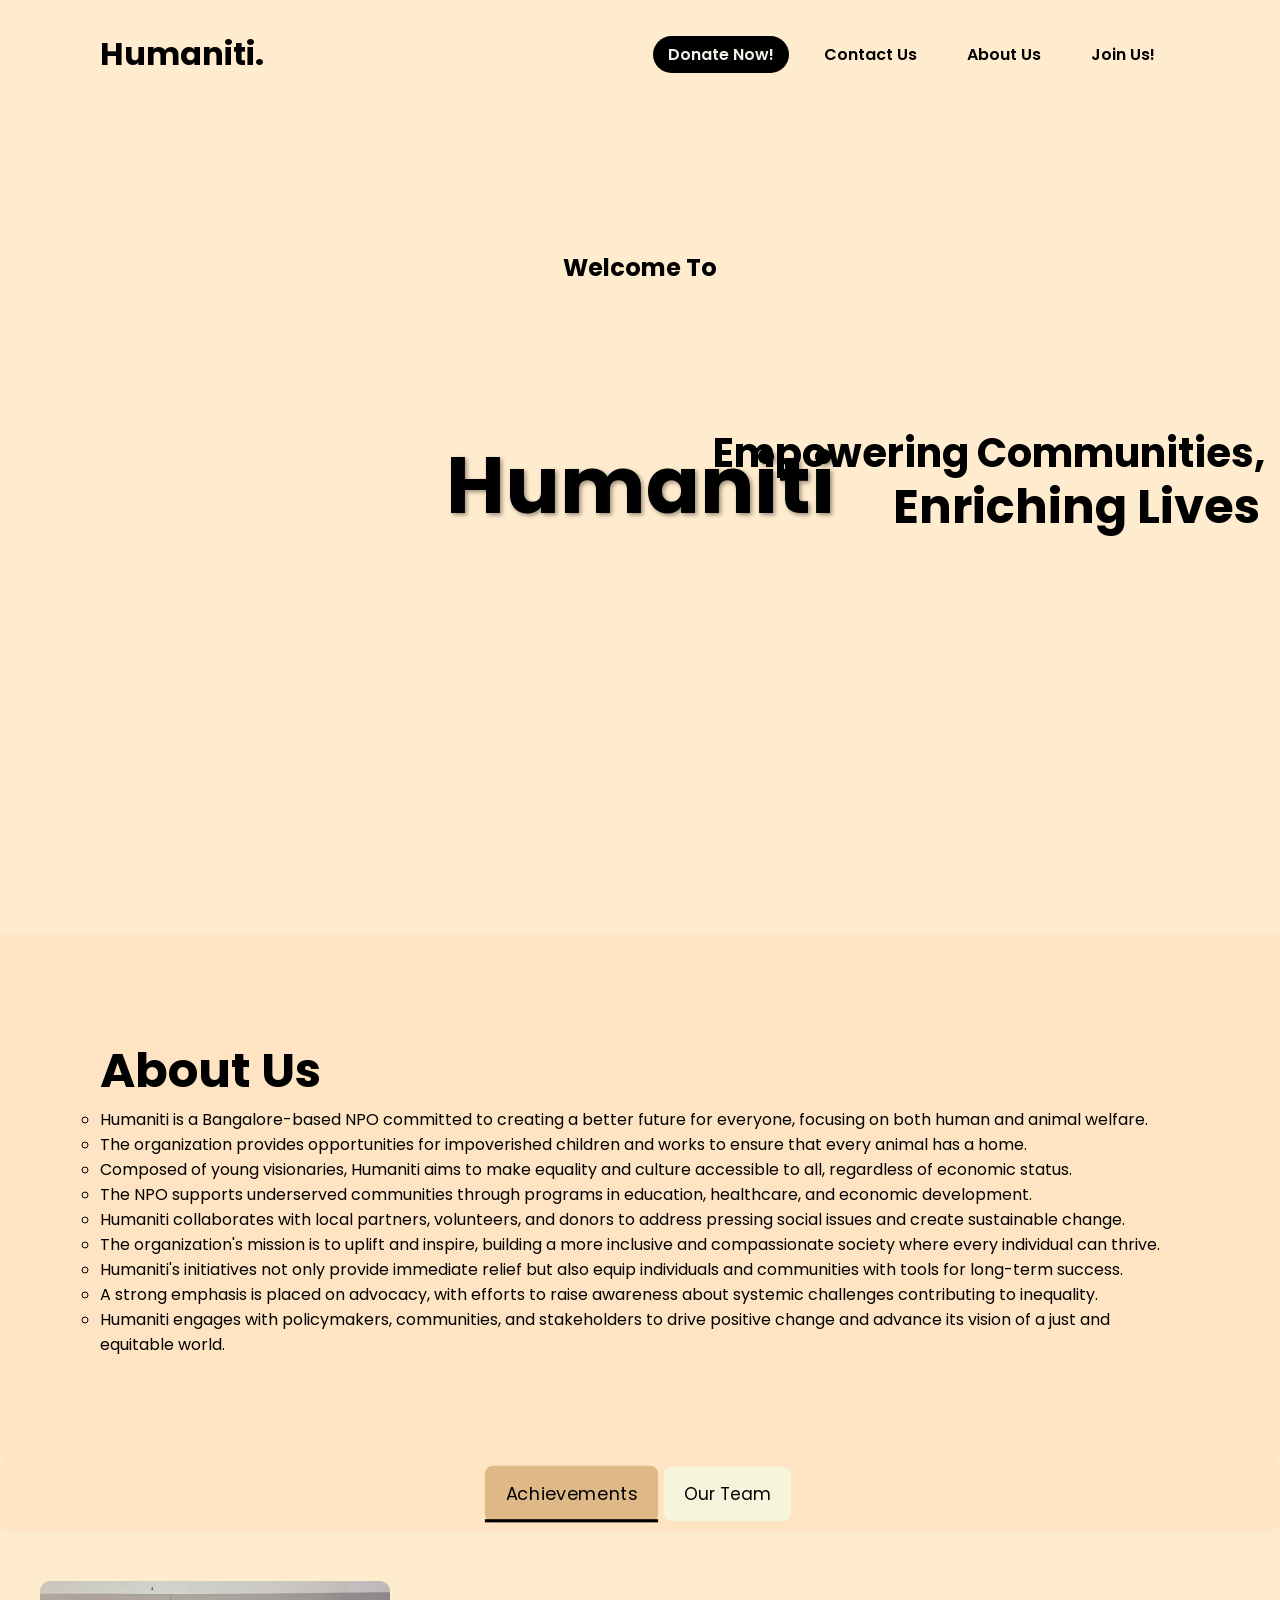
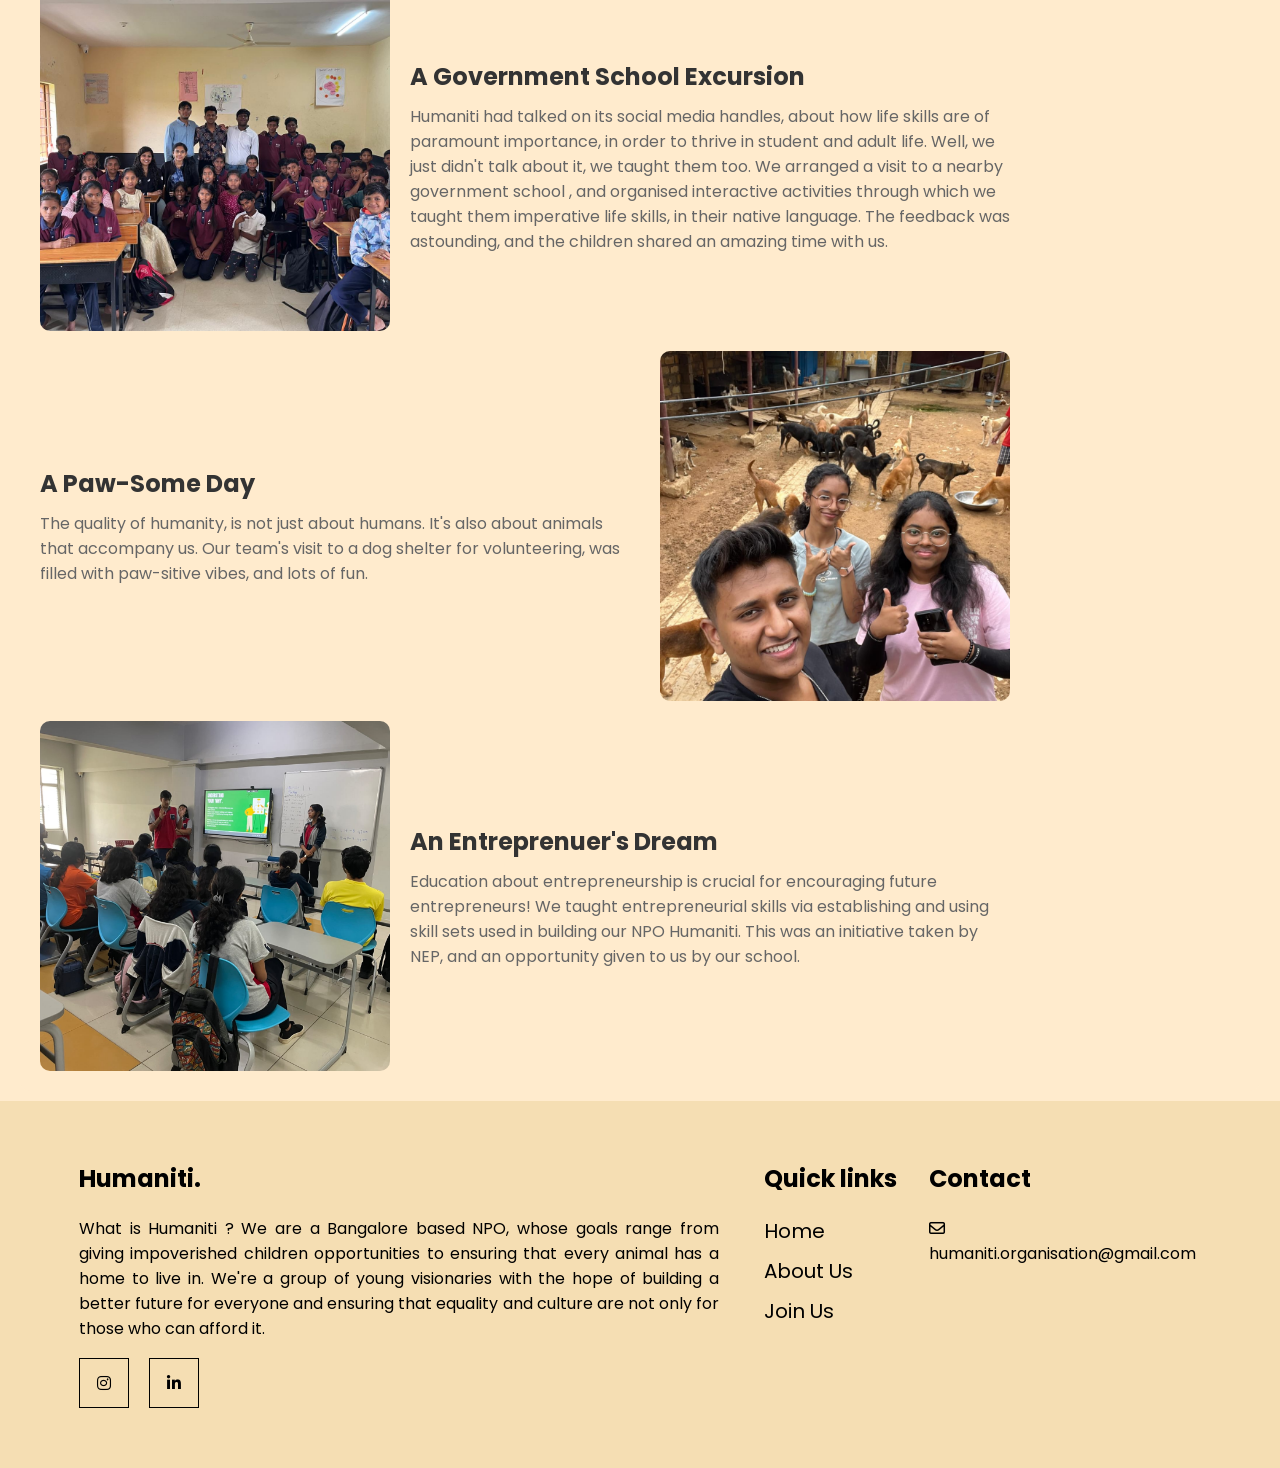
<file: index.html>
<!DOCTYPE html>
<html lang="En">
 <head>
    <meta charset="UTF-8">
    <meta http-equiv="X-UA-Compatible" content="IE=edge">
    <meta name="viewport" content="Width=device-width, initial-Scale=1.0">
    <link rel="stylesheet" href="https://cdnjs.cloudflare.com/ajax/libs/font-awesome/6.6.0/css/all.min.css" 
    integrity="sha512-Kc323vGBEqzTmouAECnVceyQqyqdsSiqLQISBL29aUW4U/M7pSPA/gEUZQqv1cwx4OnYxTxve5UMg5GT6L4JJg==" 
    crossorigin="anonymous" referrerpolicy="no-referrer" />
    <title>Humaniti</title>
    <link rel="stylesheet" href="humanitiStyle.css">
 </head>

 <body class="aux">
    <header>
        <h2 Class="Logo"> Humaniti. </h2>
        <h3 class="Right">  Empowering Communities,</h3>
        <h3 class="right-bottom">Enriching Lives</h3>
        <nav class="navigation">
            <a href="https://www.instamojo.com/charliecare/humaniti-for-care/" class="act">Donate Now!</a>
            <a href="#PAR">Contact Us</a>
            <a href="#para">About Us</a>
            <a href="https://forms.gle/aqBrG5UfCf6oSMei8">Join Us!</a>
        </nav>
        <div class="hamburger">
            <span></span>
            <span></span>
            <span></span>
        </div>
    </header>
    <section class="secondary">
        <h2 id="second">Welcome To</h2>
     </section>
    <section class="Main_Logo">
        <h2 id="TA"> Humaniti </h2>
    </section>
    <section class="Para" id="para">
        <h2>About Us</h2>
        <ul style="list-style: circle">
            <li>Humaniti is a Bangalore-based NPO committed to creating a better future for everyone, focusing on both human and animal welfare.</li>
            <li>The organization provides opportunities for impoverished children and works to ensure that every animal has a home.</li>
            <li>Composed of young visionaries, Humaniti aims to make equality and culture accessible to all, regardless of economic status.</li>
            <li>The NPO supports underserved communities through programs in education, healthcare, and economic development.</li>
            <li>Humaniti collaborates with local partners, volunteers, and donors to address pressing social issues and create sustainable change.</li>
            <li>The organization's mission is to uplift and inspire, building a more inclusive and compassionate society where every individual can thrive.</li>
            <li>Humaniti's initiatives not only provide immediate relief but also equip individuals and communities with tools for long-term success.</li>
            <li>A strong emphasis is placed on advocacy, with efforts to raise awareness about systemic challenges contributing to inequality.</li>
            <li>Humaniti engages with policymakers, communities, and stakeholders to drive positive change and advance its vision of a just and equitable world.</li>
        </ul>
        <!--<button class="bajji" href="https://forms.gle/aqBrG5UfCf6oSMei8">Sign Up</button> !-->
    </section>
    <script src="JShumaniti.js"></script>
 </body>

 <div class="tabs">
    <button class="tablinks" data-tab="Tab1" onclick="openTab(event, 'Tab1')">Achievements</button>
    <button class="tablinks" data-tab="Tab2" onclick="openTab(event, 'Tab2')">Our Team</button>
</div>

<div id="Tab1" class="tabcontent">
    <div class="achievements">
        <div class="achievement-item">
            <img src="./images/gov.jfif" alt="Government School Excursion" class="achievement-image">
            <div class="achievement-text">
                <h2>A Government School Excursion</h2>
                <p>Humaniti had talked on its social media handles, about how life skills are of paramount importance,
                     in order to thrive in student and adult life. Well, we just didn't talk about it, we taught them too. We arranged a visit to a nearby government school
                     , and organised interactive activities through which we taught them imperative life skills, in their native language. The feedback was astounding,
                      and the children shared an amazing time with us.</p>
            </div>
        </div>
        <div class="achievement-item reverse">
            <div class="achievement-text">
                <h2>A Paw-Some Day</h2>
                <p>The quality of humanity, is not just about humans. It's also about animals that accompany us. Our team's visit to a dog shelter for
                    volunteering, was filled with paw-sitive vibes, and lots of fun.</p>
            </div>
            <img src="./images/paw.jfif" alt="Achievement Image 2" class="achievement-image">
        </div>
        <div class="achievement-item">
            <img src="./images/har.jfif" alt="Achievement Image 3" class="achievement-image">
            <div class="achievement-text">
                <h2>An Entreprenuer's Dream</h2>
                <p>Education about entrepreneurship is crucial for encouraging future entrepreneurs! 
                    We taught entrepreneurial skills via establishing and using skill sets used in building our NPO Humaniti. 
                    This was an initiative taken by NEP, and an opportunity given to us by our school.</p>
            </div>
        </div>
    </div>
</div>

<div id="Tab2" class="tabcontent">
    <h2 class="team">Our Team</h2>
    <div class="our-team-section">
        <div class="all">
            <div class="TL">
                <h4>Meet Our Members</h4>
            </div>
            <div class="wrapper">
        
                <div>
                    <button class="skroll" onclick="scrolll()"><i class="fas fa-angle-double-left"></i></button>
                </div>
                <div class="con">
                    <div class="scroll-image">
                    <div class="card">
                        <div class="mode">
                            <img src="./images/love-of-my-life.jfif" alt="">
                        </div>
                        <div class="content">
                            <div class="contentbox">
                                <h3>Vedant Mayani <br><span>Founder</span></h3>
                            </div>
                            <ul class="fi">
                                <li style="--i: 1">
                                    <a href="https://www.linkedin.com/in/vedant-mayani-498131277/"><i class="fa-brands fa-linkedin-in"></i></a>
                                </li>
                                <li style="--i: 2">
                                    <a href="https://www.instagram.com/vedant__.___?igsh=MjEzOWVuY3ZpYmo0"><i class="fa-brands fa-instagram"></i></a>
                                </li>
                            </ul>
                        </div>
                    </div>
        
                    <div class="card">
                        <div class="mode">
                            <img src="./images/ANSHIKA-DOPPLER.jfif" alt="">
                        </div>
                        <div class="content">
                            <div class="contentbox">
                                <h3>Anshika Madduri <br><span>Co-Founder</span></h3>
                            </div>
                            <ul class="fi">
                                <li style="--i: 1">
                                    <a href="https://www.linkedin.com/in/anshika-madduri-491829278?utm_source=share&utm_campaign=share_via&utm_content=profile&utm_medium=android_app"><i class="fa-brands fa-linkedin-in"></i></a>
                                </li>
                                <li style="--i: 2">
                                    <a href="https://www.instagram.com/anshikaaa_7?igsh=b2I0YXMwZzFhcWs1"><i class="fa-brands fa-instagram"></i></a>
                                </li>
                            </ul>
                        </div>
                    </div>
        
                    <div class="card">
                        <div class="mode">
                            <img src="./images/stree.jfif" alt="">
                        </div>
                        <div class="content">
                            <div class="contentbox">
                                <h3>Sreejay Reddy<br><span>IT Head</span></h3>
                            </div>
                            <ul class="fi">
                                <li style="--i: 1">
                                    <a href=""><i class="fa-brands fa-linkedin-in"></i></a>
                                </li>
                                <li style="--i: 2">
                                    <a href="https://www.instagram.com/sreejay_reddy?igsh=MXNmcTVjZ3ZmdDA5cQ=="><i class="fa-brands fa-instagram"></i></a>
                                </li>
                            </ul>
                        </div>
                    </div>
        
                    <div class="card">
                        <div class="mode">
                            <img src="./images/black-sand.jfif" alt="">
                        </div>
                        <div class="content">
                            <div class="contentbox">
                                <h3> Sandipana Patnaik <br><span> Content Writer </span></h3>
                            </div>
                            <ul class="fi">
                                <li style="--i: 1">
                                    <a href="https://www.linkedin.com/in/sandipana-patnaik-3845001a6?utm_source=share&utm_campaign=share_via&utm_content=profile&utm_medium=android_app"><i class="fa-brands fa-linkedin-in"></i></a>
                                </li>
                                <li style="--i: 2">
                                    <a href="https://www.facebook.com/share/QWsagJnckWKagDgi/?mibextid=qi2Omg"><i class="fa-brands fa-facebook"></i></a>
                                </li>
                            </ul>
                        </div>
                    </div>
        
                    <div class="card">
                        <div class="mode">
                            <img src="./images/ndih.jfif" alt="">
                        </div>
                        <div class="content">
                            <div class="contentbox">
                                <h3>Nidhi Reddy <br><span>Logistics Head</span></h3>
                            </div>
                            <ul class="fi">
                                <li style="--i: 1">
                                    <a href=""><i class="fa-brands fa-linkedin-in"></i></a>
                                </li>
                                <li style="--i: 2">
                                    <a href="https://www.instagram.com/trea_sure2007?igsh=YWRneXhlN2RnZzVy"><i class="fa-brands fa-instagram"></i></a>
                                </li>
                            </ul>
                        </div>
                    </div>

                    <div class="card">
                        <div class="mode">
                            <img src="./images/love.2.jfif" alt="">
                        </div>
                        <div class="content">
                            <div class="contentbox">
                                <h3>Shreyas Vinayaka<br><span>Content Creator</span></h3>
                            </div>
                            <ul class="fi">
                                <li style="--i: 1">
                                    <a href=""><i class="fa-brands fa-linkedin-in"></i></a>
                                </li>
                                <li style="--i: 2">
                                    <a href="https://www.instagram.com/_.shrxyy._?igsh=MW5qa29sbjdmazZpOQ=="><i class="fa-brands fa-instagram"></i></a>
                                </li>
                            </ul>
                        </div>
                    </div>

                    <div class="card">
                        <div class="mode">
                            <img src="./images/chethan2.jfif" alt="insert chethan">
                        </div>
                        <div class="content">
                            <div class="contentbox">
                                <h3>Chethan R <br><span>Head of Human Resources</span></h3>
                            </div>
                            <ul class="fi">
                                <li style="--i: 1">
                                    <a href=""><i class="fa-brands fa-linkedin-in"></i></a>
                                </li>
                                <li style="--i: 2">
                                    <a href="https://www.instagram.com/_chethan._.r?igsh=cWIxcTFkMm93bDh6"><i class="fa-brands fa-instagram"></i></a>
                                </li>
                            </ul>
                        </div>
                    </div>

                    <div class="card">
                        <div class="mode">
                            <img src="./images/Mani-dum-biryani.jfif" alt="">
                        </div>
                        <div class="content">
                            <div class="contentbox">
                                <h3>Manasvi Singh<br><span>Head of Marketing</span></h3>
                            </div>
                            <ul class="fi">
                                <li style="--i: 1">
                                    <a href="https://www.linkedin.com/in/manasvi-singh-466917316?utm_source=share&utm_campaign=share_via&utm_content=profile&utm_medium=android_app"><i class="fa-brands fa-linkedin-in"></i></a>
                                </li>
                                <li style="--i: 2">
                                    <a href="https://www.instagram.com/mxnxsviii._?igsh=MTNxeGx2MjIxYngxZw=="><i class="fa-brands fa-instagram"></i></a>
                                </li>
                            </ul>
                        </div>
                    </div>

                    <div class="card">
                        <div class="mode">
                            <img src="./images/mallu-medusa.jfif" alt="">
                        </div>
                        <div class="content">
                            <div class="contentbox">
                                <h3>Saira Baiju <br><span>Social media Head</span></h3>
                            </div>
                            <ul class="fi">
                                <li style="--i: 1">
                                    <a href="https://www.linkedin.com/in/saira-baiju-b7b3bb298?utm_source=share&utm_campaign=share_via&utm_content=profile&utm_medium=android_app"><i class="fa-brands fa-linkedin-in"></i></a>
                                </li>
                                <li style="--i: 2">
                                    <a href="https://www.instagram.com/saira._.shana?igsh=dDlpa2ZsMGNmc2py"><i class="fa-brands fa-instagram"></i></a>
                                </li>
                            </ul>
                        </div>
                    </div>

                    </div>
                </div>
                <div>
                    <button class="skroll" onclick="scrollr()"><i class="fas fa-angle-double-right"></i></button>
                </div>
            </div>
         </div>
        </div>
    </div>
</div>

 <footer class="footer" id="PAR">
    <div class="foot-info">
        <div class="footlogo">
            <h2>Humaniti.</h2>
            <p style="text-align: justify;">
                What is Humaniti ? We are a Bangalore based NPO, whose goals range from giving impoverished children opportunities to ensuring that every animal has a home to live in. We're a group of young visionaries with the hope of building a better future for everyone and ensuring that equality and culture are not only for those who can afford it.
            </p>
            <div class="Socials">
                <ul>
                    <li><a href="https://www.instagram.com/humaniti._org?utm_source=ig_web_button_share_sheet&igsh=ZDNlZDc0MzIxNw=="><i class="fab fa-instagram"></i></a></li>
                    <li><a href="https://www.linkedin.com/company/humaniti-org/?viewAsMember=true"><i class="fab fa-linkedin-in"></i></a></li>
                </ul>
            </div>
        </div>
        <div class="footlink">
            <h2>Quick links</h2>
            <ul>
                <li><a href="">Home</a></li>
                <li><a href="#para">About Us</a></li>
                <li><a href="https://forms.gle/aqBrG5UfCf6oSMei8">Join Us</a></li>
            </ul>
        </div>
        <div class="footcontact">
            <h2>Contact</h2>
            <ul>
                <li>
                    <span><i class="far fa-envelope"></i></span>
                    <p>
                        humaniti.organisation@gmail.com
                    </p>
                </li>
            </ul>
        </div>
    </div>
 </footer>
</html>
</file>
<file: humanitiStyle.css>
@import url('https://fonts.googleapis.com/css2?family=Poppins:wght@300;400;500;600;700;800;900&display=swap');

* {
    margin: 0;
    padding: 0;
    box-sizing: border-box;
    Font-family: 'Poppins';
    scroll-behavior: smooth;
 }

 body {
    background-color:blanchedalmond;
    height: 100%;
    overflow-x: hidden;
 }

 header{
    position: absolute;
    top: 0;
    left: 0;
    width: 100%;
    padding: 30px 100px;
    display: flex;
    justify-content: space-between;
    align-items: center;
    z-index: 100;
 } 

 .Logo {
    font-size: 2em;
    color: black;
    pointer-events: none;
 }

 .Right {
    position: absolute;
    display: flex;
    bottom: -375px;
    right: 15px;
    text-align: center;
    font-size: 2.5em;
    opacity: 0;
    transform: translateY(10px); 
    transition: opacity 1s ease-out, transform 1s ease-out; 
 }

 .right-bottom{
    position: absolute;
    display: flex;
    right: 20px;
    bottom: -435px;
    font-size: 3em;
    text-align: center;
    opacity: 0;
    transform: translateY(10px); 
    transition: opacity 1s ease-out, transform 1s ease-out; 
 }

.navigation a {
    text-decoration: none;
    color: black;
    padding: 6px 15px;
    border-radius: 20px;
    margin: 0 10px;
    font-weight: 600;
    backdrop-filter: blur(1px);
}

.navigation a:hover,
.navigation a.act{
    background:black ;
    color: #f4f1eb;
}

.Main_Logo{
    position: relative;
    display: flex;
    justify-content: center;
    align-items: center;
    height: 100vh;
}

.secondary{
    position: relative;
    display: flex;
    justify-content: center;
    align-items: center;
    bottom: -250px;
}

#second {
    position:relative;
    color: black;
}

#TA {
    position: absolute;
    font-size: 5em;
    color: black;
    text-shadow: 2px 2px 4px rgba(0, 0, 0, 0.4);
}

.Para {
    position: relative;
    background-color: bisque;
    padding: 100px;
}

.Para h2 {
    position: relative;
    font-size: 3em;
}

.bajji{
    text-decoration: none;
    color: black;
    padding: 8px 20px;
    border-radius: 20px;
    margin: 0 10px;
    font-weight: 1000;
    font-size: medium;
}

.bajji:hover{
    background-color: black;
    color: blanchedalmond;
}

.all {
    display: flex;
    justify-content: center;
    align-items: center;
    min-height: 100vh;
    background-color: blanchedalmond;
}

 .wrapper .TL {
    text-align: center;
}

.TL h4 {
    display: inline-block;
    padding: 10px;
    color: black;
    font-size: 30px;
    font-weight: 1000;
    letter-spacing: 1.0px;
    word-wrap: break-word;
}

.team{
   margin-left: 480px;
   word-wrap: break-word;
   word-spacing: 2px;
   font-size: 50px;
   font-weight: 1000;
}

.wrapper .con {
    position: relative;
    display: flex;
    justify-content: center;
    align-items: center;
    margin: 40px 0;
    scroll-behavior: smooth;
}

.con .card{
    position: relative;
    width: 300px;
    height: 300px;
    margin: 20px;
    overflow: hidden;
    box-shadow: 0 30px 30px -20px rgba(0, 0, 0, 1),
                inset 0 0 0 1000px rgba(6, 52, 109, 0.6);
    border-radius: 15px ;
    justify-content: center;
    align-items: center;
}

.card .mode, .mode img{
    width: 100%;
    height: 100%;
}

.card .content{
    position: absolute;
    bottom: -160px;
    width: 100%;
    height: 160px;
    display: flex;
    justify-content: center;
    align-items: center;
    flex-direction: column;
    backdrop-filter: blur(15px);
    box-shadow: 0 -10px 10px rgba(0, 0, 0, 0.1);
    border: 1px solid rgba(255,255,255,0.1);
    border-radius: 15px;
    transition: bottom 0.5s;
    transition-delay: 0.65s;
    overflow: hidden;
}

.card:hover .content{
    bottom: 0;
    transition-delay: 0s;
}

.content .contentbox h3 {
    text-transform: uppercase;
    color:black;
    letter-spacing: 2px;
    font-weight: 500;
    font-size: 18px;
    text-align: center;
    margin: 20px 0 15px;
    line-height: 1.1em;
    transition: 0.5s;
    transition-delay: 0.65s;
    opacity: 0;
    transform: translateY(-20px);
}

.card:hover .content .contentbox h3 {
    opacity: 1;
    transform: translateY(0);
}


.content .contentbox h3 span {
    font-size: 12px;
    font-weight: 600;
    text-transform: initial;
}

.content .fi {
    position: relative;
    bottom: 10px;
    display: flex;
}

.content .fi li {
    list-style: none;
    margin: 0 10px;
    transform: translateY(40px);
    transition: 0.5s;
    opacity: 0;
    transition-delay: calc(0.2 * var(--i));
}

.card:hover .content .fi li {
    transform: translateY(0);
    opacity: 1;
}

.content .fi li a {
    color: black;
    font-size: 24px;
}

.card {
    min-width: 300px; 
    margin: 0 10px;
    flex-shrink: 0; 
    overflow: hidden;
    box-shadow: 0 30px 30px -20px rgba(0, 0, 0, 1),
                inset 0 0 0 1000px rgba(6, 52, 109, 0.6);
    border-radius: 15px;
    justify-content: center;
    align-items: center;
}

 .skroll{
    color: black;
    background-color: transparent;
    outline: none;
    border: none;
    cursor: pointer;
} 

.wrapper{
    display: flex;
    align-items: center;
}

.scroll-image::-webkit-scrollbar {
    display: none; 
}
.scroll-image {
    display: flex;
    flex-wrap: nowrap; 
    overflow-x: auto;  
    scroll-behavior: smooth;
    width: 100%; 
    max-width: 80vw; 
    padding: 10px; 
}

.achievements {
    padding: 20px;
    background-color: blanchedalmond;
    border-radius: 10px;
    min-height: calc(100vh - 100px); 
    margin-bottom: 550px; 
}

.achievements {
    display: flex;
    flex-direction: column;
    gap: 20px;
}

.achievement-item {
    display: flex;
    align-items: center;
    gap: 20px;
}

.achievement-item.reversed {
    flex-direction: row-reverse;
    justify-content: flex-end;
}

.achievement-image {
    width: 350px;
    height: 350px;
    object-fit: cover;
    border-radius: 10px;
}

.achievement-text {
    max-width: 600px;
}

.achievement-text h2 {
    font-size: 1.5em;
    margin-bottom: 10px;
    color: #333;
}

.achievement-text p {
    font-size: 1em;
    color: #666;
}

.footer ul li{
    list-style-type: none;
}

.footer{
    background-color: wheat;
    color: black;
    margin-top: 550px;
    position: relative;
    z-index: 10;
    padding: 10px 0;
    
}

.footer.shift-up {
    margin-top: 10px; 
    transition: margin-top 0.3s ease-in-out; 
}

.foot-info{
    width: 90%;
    margin: 0 auto;
    display: flex;
    padding: 50px 0;
}

.foot-info .footlogo{
    padding: 0 15px;
    width: 70%;
}

.foot-info h2{
    margin-bottom: 20px;
}


.footlink{
    width: 20%;
    padding-left: 30px;
}

.Socials{
    margin-top: 30px;
}

.Socials ul{
    display: flex;
}

.Socials ul li a {
    display: inline-block;
    margin-right: 20px;
    margin-top: -20px;
    width: 50px;
    height: 50px;
    padding-top: 12px;
    background-color: transparent;
    border: 1px solid black;
    text-align: center;
}

.Socials ul li a{
    color: black;
}

.Socials ul li a:hover{
    color: white;
}


.footlink ul li{
    margin-bottom: 10px;
    font-size: 20px;
}

.footlink ul li a:hover{
    color: white;
}

.footlink ul li a{
    color: black;
    text-decoration: none;
}

.footcontact{
    align-items: center;
    margin-bottom: 15px;
    margin-right: 20px;
}

.footcontact ul li span{
    margin-right: 15px;
}

@media (max-width: 768px) {
    header {
        padding: 20px;
        flex-direction: column;
        align-items: flex-start;
    }

    .Logo {
        font-size: 1.5em;
    }

    .navigation {
        display: flex;
        flex-direction: column;
        align-items: flex-start;
    }

    .navigation a {
        margin: 5px 0;
    }

    .Main_Logo #TA {
        font-size: 3em;
    }

    .Para {
        padding: 50px;
    }

    .Para h2 {
        font-size: 2em;
    }

    .wrapper {
        flex-direction: column;
    }

    .wrapper .TL h4 {
        font-size: 30px;
    }

    .card {
        width: 250px;
        height: 250px;
        margin: 10px;
    }

    .footer {
        padding: 30px 0;
    }

    .foot-info {
        flex-direction: column;
    }

    .foot-info .footlogo,
    .footlink {
        width: 100%;
        padding-left: 0;
    }

    .footlink {
        margin-top: 20px;
    }

    .Socials ul {
        flex-direction: column;
    }

    .Socials ul li a {
        margin-right: 0;
        margin-bottom: 10px;
    }
    .Right,
    .right-bottom {
       display: none;
    }
}

@media screen and (max-width: 768px) {
     .TL {
        display: none;
    }
    
    .wrapper .card {
        width: 300px;  
        height: 300px; 
        margin: 10px;  
    }
}

@media (max-width: 1024px) {
    header {
        padding: 20px;
    }

    .Logo {
        font-size: 1.8em;
    }

    .navigation a {
        padding: 4px 10px;
        font-size: 14px;
    }

    .Main_Logo #TA {
        font-size: 4em;
    }

    .Para {
        padding: 80px;
    }

    .Para h2 {
        font-size: 2.5em;
    }

    .wrapper .TL h4 {
        font-size: 40px;
    }

    .card {
        width: 280px;
        height: 280px;
    }
}

.hamburger {
    display: none;
    flex-direction: column;
    justify-content: space-between;
    width: 30px;
    height: 21px;
    cursor: pointer;
}

.hamburger span {
    display: block;
    height: 3px;
    background-color: black;
    border-radius: 2px;
}

.navigation {
    display: flex;
    align-items: center;
}

@media (max-width: 768px) {
    .navigation {
        display: none;
        flex-direction: column;
        align-items: flex-start;
        background-color: beige;
        position: absolute;
        top: 100%;
        left: 0;
        width: 100%;
        padding: 20px;
    }

    .navigation.show {
        display: flex;
    }

    .hamburger {
        display: flex;
    }
}

.tabs {
    display: flex;
    justify-content: center;
    margin-bottom: 10px;
    padding: 10px; 
    border-radius: 10px; 
    background-color: bisque; 
}

.tablinks {
    background-color: beige;
    border: none;
    outline: none;
    padding: 14px 20px;
    cursor: pointer;
    transition: background-color 0.3s, transform 0.3s; 
    font-size: 17px;
    margin: 0 5px; 
    border-radius: 8px; 
}


.tablinks:hover {
    color: whitesmoke;
    background-color: black;
    transform: scale(1.05); 
}

.tablinks.active {
    background-color: burlywood;
    transform: scale(1.05); 
}

.tablinks::after {
    content: "";
    position: absolute;
    left: 0;
    bottom: 0;
    width: 0;
    height: 3px;
    background-color: black; 
    transition: width 0.3s; 
}

.tablinks.active::after {
    width: 100%; 
}

.tabcontent {
    display: none;
    padding: 20px;
    border-radius: 10px; 
    max-height: 610px;
}

@media screen and (max-width: 1024px) {
    .tabcontent {
        margin-bottom: 500px; 
    }
}


@media screen and (max-width: 768px) {
    .team {
       display: none;
    }

    .wrapper {
        display: flex;
        flex-direction: column;
        align-items: center;
        justify-content: center;
        text-align: center;
    }

    .con {
        width: 100%;
        margin-bottom: 20px; 
    }
}

@media screen and (max-width: 768px){
  html{
    max-width: fit-content;
  }
  
}

@media (max-width: 768px) {

    .footer {
        position: relative;
        z-index: 1; 
        margin-top: 1400px;
    }
}


@media (max-width: 768px) {
    .achievements {
        display: flex;
        flex-direction: column;
        align-items: flex-start; 
        padding: 10px; 
    }

    .achievement-item {
        display: flex;
        flex-direction: column; 
        align-items: flex-start; 
        gap: 10px; 
        margin-bottom: 20px; 
    }

    .achievement-item.reversed {
        flex-direction: column; 
        align-items: flex-start; 
    }

    .achievement-image {
        width: 100%; 
        max-width: 350px; 
        height: auto; 
    }

    .achievement-text {
        max-width: 100%; 
    }

    .achievement-text h2,
    .achievement-text p {
        margin: 0; 
        text-align: left; 
    }
}

@media screen and (max-width: 768px) {
    .achievement-item:nth-of-type(2) {
        flex-direction: column-reverse; 
        align-items: flex-start; 
    }
    
    .achievement-item:nth-of-type(2) .achievement-image {
        width: 100%; 
        height: auto; 
    }
    
    .achievement-item:nth-of-type(2) .achievement-text {
        max-width: 100%; 
    }
}
</file>
